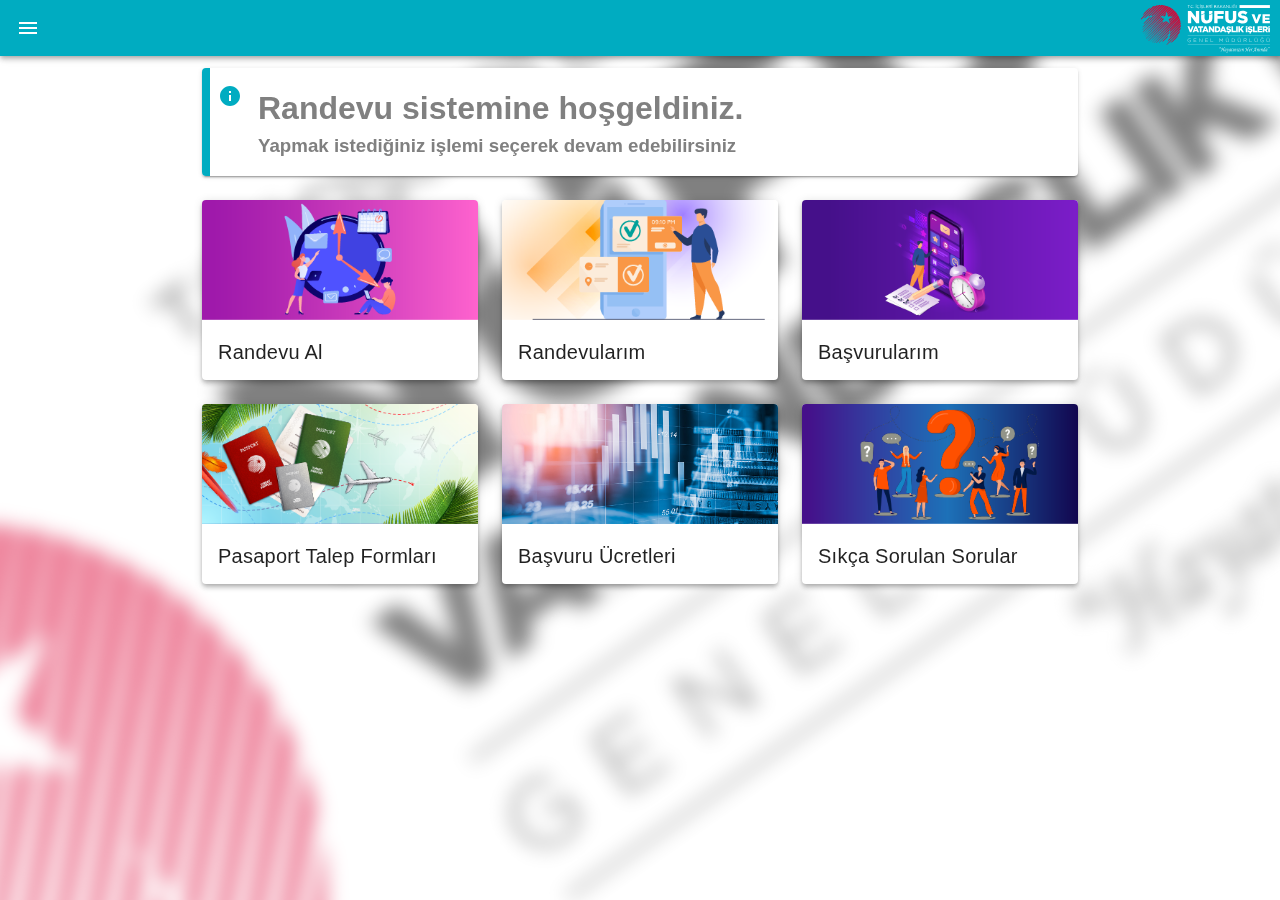
<file: RandevuUi/index.html>
<!DOCTYPE html><html lang=""><head><base href="/RandevuUi/"><meta charset="utf-8"><meta http-equiv="X-UA-Compatible" content="IE=edge"><meta name="viewport" content="width=device-width,initial-scale=1"><!--[if IE]><link rel="icon" href="favicon.ico"><![endif]--><title>randevu-ui</title><link href="../src/assets/gfonts.css" rel="stylesheet" type="css"><link href="js/about.544859fb.js" rel="prefetch"><link href="css/app.61305f6a.css" rel="preload" as="style"><link href="css/chunk-vendors.a375832e.css" rel="preload" as="style"><link href="js/app.c9870934.js" rel="preload" as="script"><link href="js/chunk-vendors.b6b25c7b.js" rel="preload" as="script"><link href="css/chunk-vendors.a375832e.css" rel="stylesheet"><link href="css/app.61305f6a.css" rel="stylesheet"><link rel="icon" type="image/png" sizes="32x32" href="img/icons/favicon-32x32.png"><link rel="icon" type="image/png" sizes="16x16" href="img/icons/favicon-16x16.png"><link rel="manifest" href="manifest.json"><meta name="theme-color" content="#4DBA87"><meta name="apple-mobile-web-app-capable" content="no"><meta name="apple-mobile-web-app-status-bar-style" content="default"><meta name="apple-mobile-web-app-title" content="randevu-ui"><link rel="apple-touch-icon" href="img/icons/apple-touch-icon-152x152.png"><link rel="mask-icon" href="img/icons/safari-pinned-tab.svg" color="#4DBA87"><meta name="msapplication-TileImage" content="img/icons/msapplication-icon-144x144.png"><meta name="msapplication-TileColor" content="#000000"></head><body><noscript><strong>We're sorry but randevu-ui doesn't work properly without JavaScript enabled. Please enable it to continue.</strong></noscript><title>Randevu Sistemi</title><div id="app"></div><script src="js/chunk-vendors.b6b25c7b.js"></script><script src="js/app.c9870934.js"></script></body></html>
</file>
<file: RandevuUi/css/app.61305f6a.css>
#bdy{position:fixed;top:-50%;left:-50%;width:200%;height:200%;filter:blur(10px);transform:rotate(-35deg);background-position:50%;min-width:1000px;background-repeat:repeat-y}#app{font-family:Avenir,Helvetica,Arial,sans-serif;-webkit-font-smoothing:antialiased;-moz-osx-font-smoothing:grayscale;color:#2c3e50;position:relative;background-color:hsla(0,0%,100%,.5)}#nav{padding:30px}#nav a{font-weight:700;color:#2c3e50}#nav a.router-link-exact-active{color:#42b983}#logo{width:140px;height:54px;position:fixed;top:0;right:5px}h3[data-v-54bf1b84]{margin:40px 0 0}ul[data-v-54bf1b84]{list-style-type:none;padding:0}li[data-v-54bf1b84]{display:inline-block;margin:0 10px}a[data-v-54bf1b84]{color:#42b983}.timeline-item-container{display:flex;justify-content:space-around;align-items:center}
</file>
